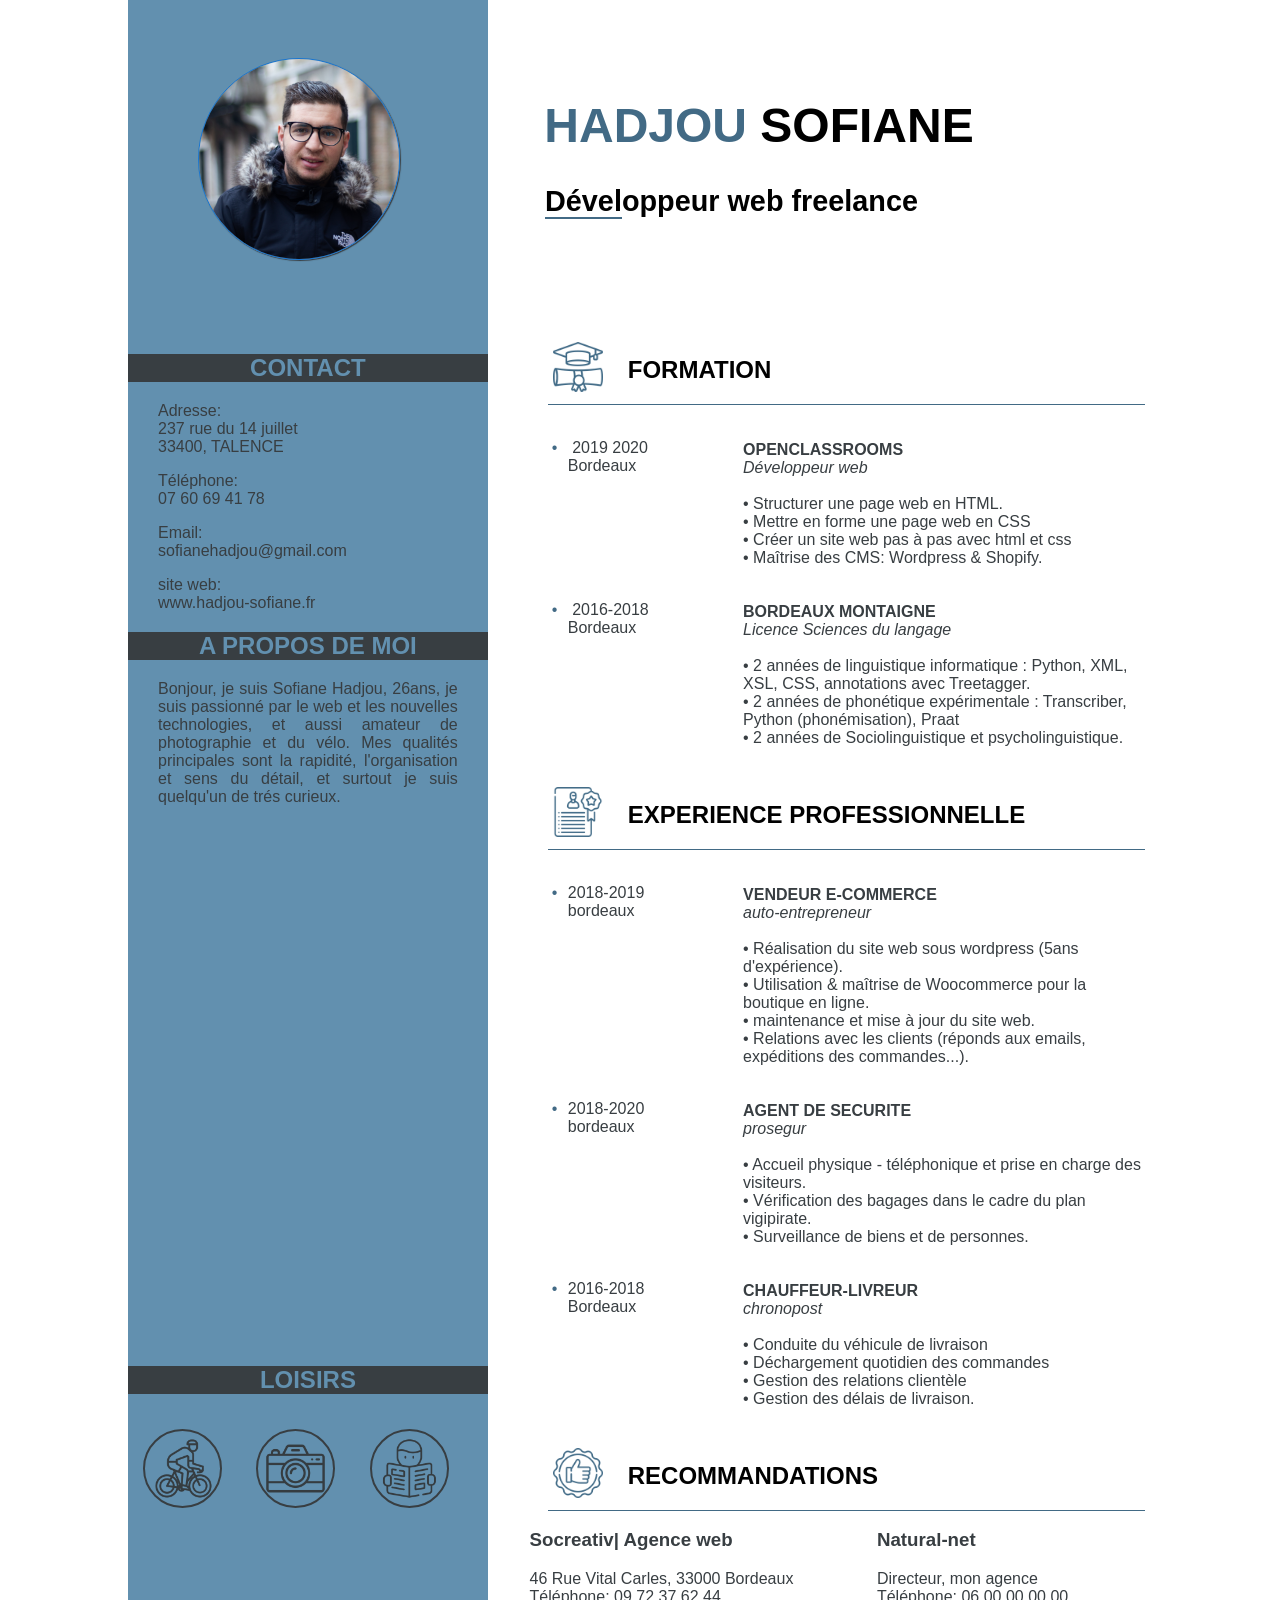
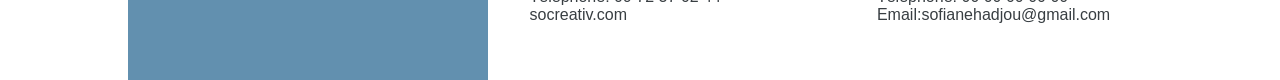
<file: index.html>
<!DOCTYPE html>
<html lang="fr">
<head>

	<!-- En-tête de la page -->

	<meta charset="utf-8" />
	<link rel="stylesheet" href="style.css"/>
	<meta name="viewport" content="width=device-width, user-scalable=no">

	<title>CV de Sofiane Hadjou</title>
</head>
<!-- Corps de la page -->

<body>
	<header>
		<h1><span>HADJOU</span> SOFIANE</h1>
		<h2><span>Dével</span>oppeur web freelance</h2>
	</header>

	<div id="bloc_page">

		<div id="colonne_gauche">

			<nav>
				<img src="images/photo_cv.jpg" alt="photo cv hadjou Sofiane">

				<h2>CONTACT</h2>
				<div>
					<p>Adresse: <br> 237 rue du 14 juillet <br> 33400, TALENCE</p>
					<p>Téléphone: <br> 07 60 69 41 78</p>
					<p>Email:<br> sofianehadjou@gmail.com</p>
					<p>site web:<br> www.hadjou-sofiane.fr</p>
				</div>

				<h2>A PROPOS DE MOI</h2>
				<div><p>Bonjour, je suis Sofiane Hadjou, 26ans, je suis passionné par le web et les nouvelles technologies, et aussi amateur de photographie et du vélo. Mes qualités principales sont la rapidité, l'organisation et sens du détail, et surtout je suis quelqu'un de trés curieux. </p>
				</div>

				<div class="loisirs">	
					<h2>LOISIRS</h2>
					<img src="images/bike.png" alt=" vélo">
					<img src="images/photographer.png"	alt="photographie">
					<img src="images/read.png" alt="lecture">
				</div>

			</nav>
		</div>
		
		<!--  -->
		<div id="colonne_droite">
			
			<section>

				<div >
					<article>
						<img src="images/diploma.png" alt="icon_diploma">
						<h2>FORMATION</h2>
						<div class="ligne">
							
						</div>
						<ul>
							<li>
								2019 2020<br> Bordeaux
								<div class="article">
									<strong>OPENCLASSROOMS</strong><br><em>Développeur web</em><br/><br/>
									• Structurer une page web en HTML.<br>
									• Mettre en forme une page web en CSS<br>
									• Créer un site web pas à pas avec html et css<br>
									• Maîtrise des CMS: Wordpress & Shopify.
								</div>
							</li>
							<li>
								2016-2018<br> Bordeaux
								<div class="article">
									<strong>BORDEAUX MONTAIGNE</strong><br><em>Licence Sciences du langage</em><br/><br/>
									• 2 années de linguistique informatique : Python, XML, XSL, CSS, annotations avec Treetagger.<br>
									• 2 années de phonétique expérimentale : Transcriber, Python (phonémisation), Praat <br>
									• 2 années de Sociolinguistique et psycholinguistique.	
								</div>
							</li>
						</ul>
					</article>
				</div>

				<div>
					<article>	
						<img src="images/experience.png" alt="icon_experience">					
						<h2>EXPERIENCE PROFESSIONNELLE</h2>
						<div class="ligne"></div>
						<ul>
							
							<li>2018-2019<br>bordeaux 
								<div class="article">
									<strong>VENDEUR E-COMMERCE</strong><br><em>auto-entrepreneur</em><br/><br/>
									• Réalisation du site web sous wordpress (5ans d'expérience).<br>
									• Utilisation & maîtrise de Woocommerce pour la boutique en ligne.<br>
									• maintenance et mise à jour du site web. <br>
									• Relations avec les clients (réponds aux emails, expéditions des commandes...).<br>
								</div>
							</li>
							<li>2018-2020<br>bordeaux 
								<div class="article">
									<strong>AGENT DE SECURITE</strong><br><em>prosegur</em><br/><br/>
									• Accueil physique - téléphonique et prise en charge des visiteurs.<br>
									• Vérification des bagages dans le cadre du plan vigipirate.<br>
									• Surveillance de biens et de personnes.
								</div>
							</li>
							<li>2016-2018<br>Bordeaux 
								<div class="article">
									<strong>CHAUFFEUR-LIVREUR</strong><br><em>chronopost</em><br/><br/>
									• Conduite du véhicule de livraison<br>
									• Déchargement quotidien des commandes<br>
									• Gestion des relations clientèle<br>
									• Gestion des délais de livraison.
								</div>
							</li>
						</ul>
					</article>
				</div>

				<div>
					<article>
						<img src="images/skills.png" alt="icon_skills">
						<h2>RECOMMANDATIONS</h2>
						<div class="ligne"></div>
						<div class="recommandations">
							<div>
								<h3> Socreativ| Agence web</h3> 
								<p>46 Rue Vital Carles, 33000 Bordeaux <br>Téléphone: 09 72 37 62 44 <br> socreativ.com</p>
							</div>
							<div>
								<h3> Natural-net  </h3>
								<p>Directeur, mon agence <br>Téléphone: 06 00 00 00 00 <br> Email:sofianehadjou@gmail.com</p>
							</div>
						</div>
					</article>
				</div>

			</section>
		</div>
	</div>
	<footer>
		<div>
			<h2>LOISIRS</h2>
			<img src="images/bike.png" alt=" vélo">
			<img src="images/photographer.png"	alt="photographie">
			<img src="images/read.png" alt="lecture">
		</div>
	</footer>
</body>
</html>
</file>
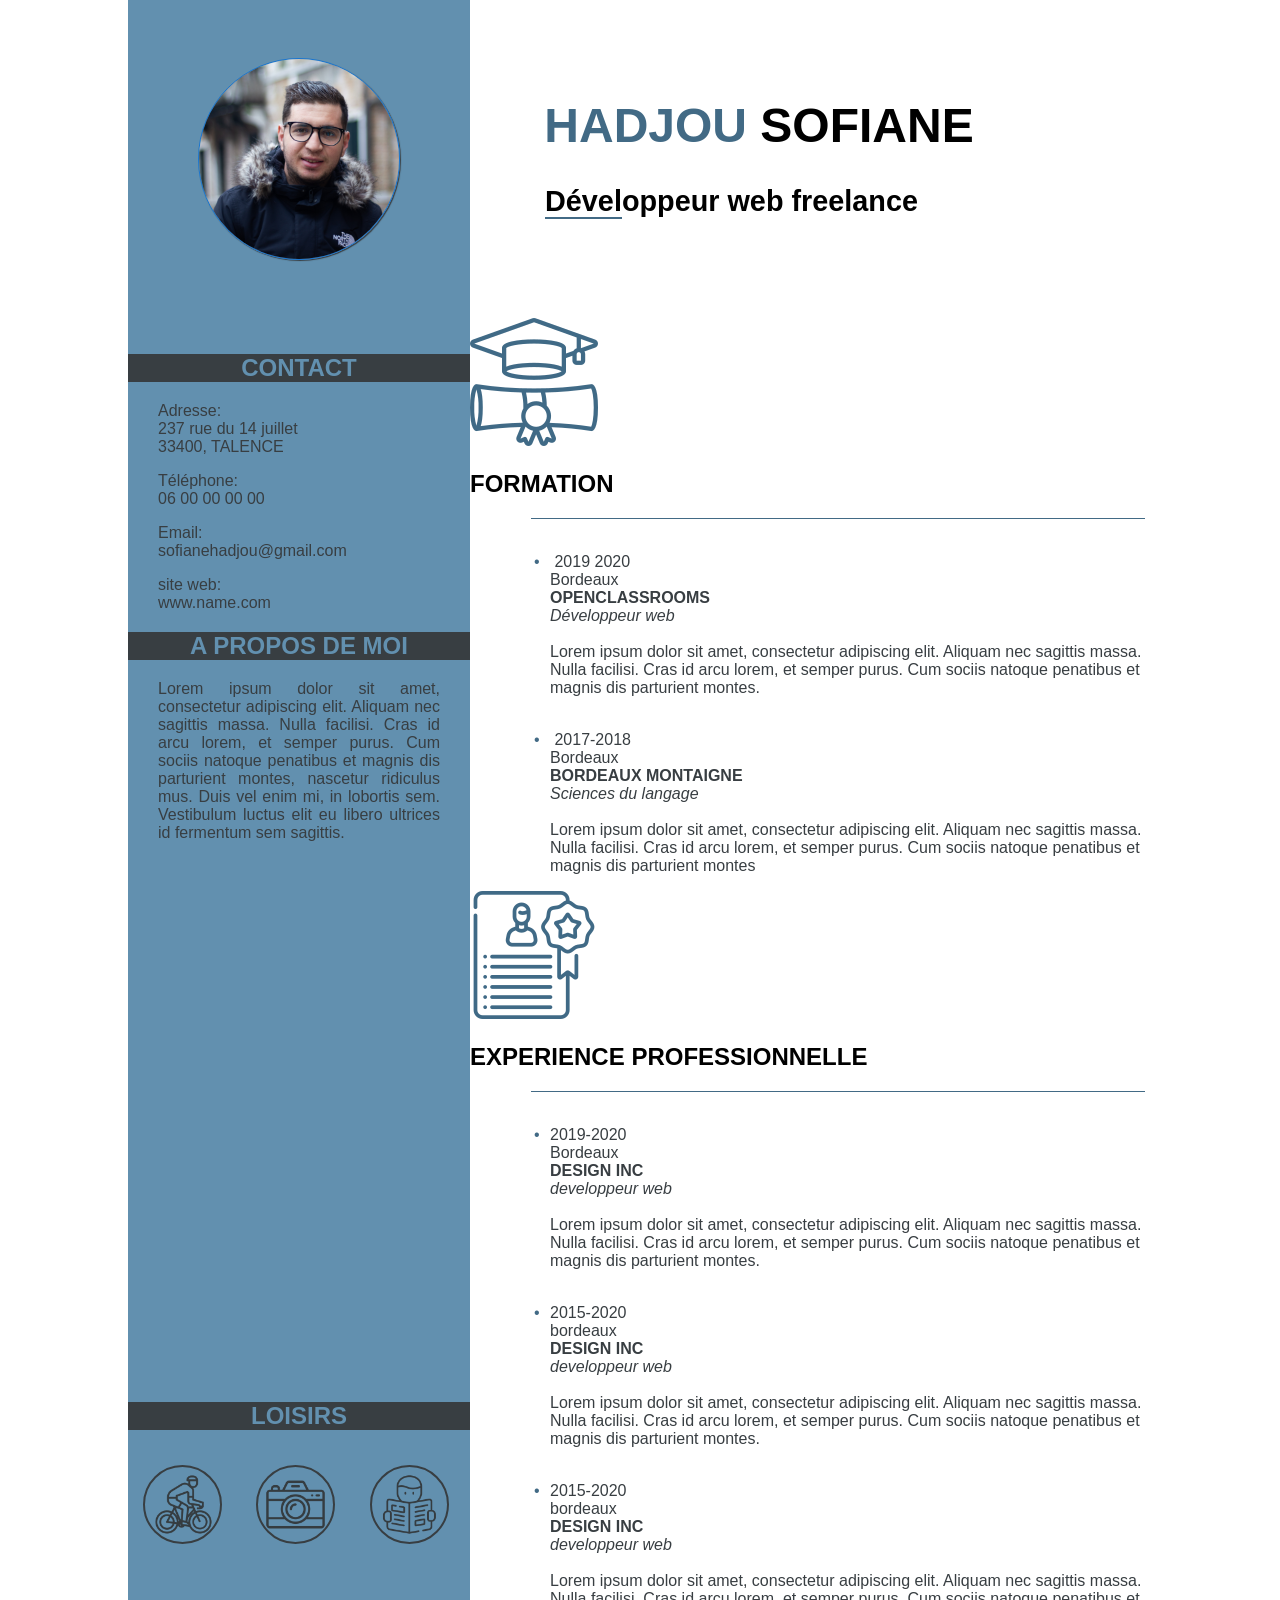
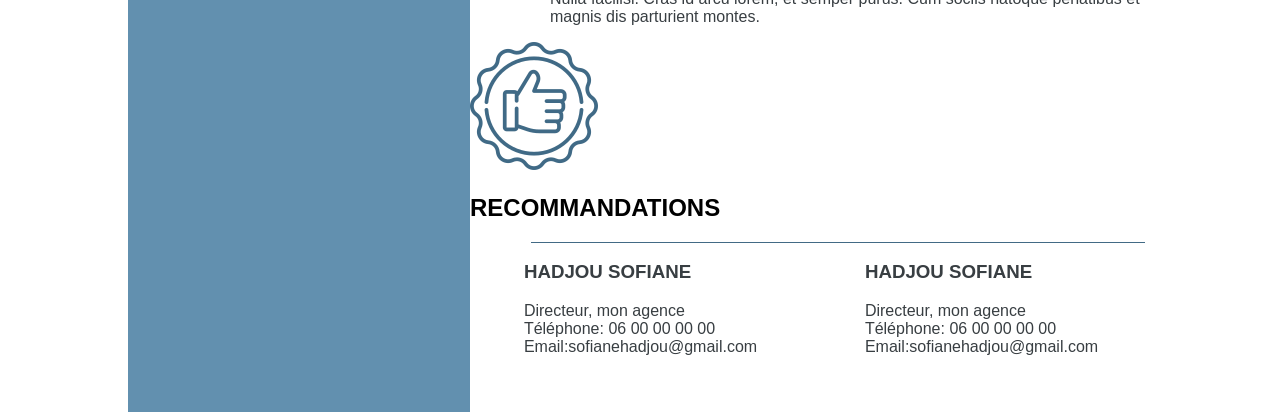
<file: mon_cv.html>
<!DOCTYPE html>
<html lang="fr">
<head>

	<!-- En-tête de la page -->

	<meta charset="utf-8" />
	<link rel="stylesheet" href="style.css"/>
	<meta name="viewport" content="width=device-width, user-scalable=no">

	<title>CV de Sofiane Hadjou</title>
</head>
<!-- Corps de la page -->

<body>
	<header>
		<h1><span>HADJOU</span> SOFIANE</h1>
		<h2><span>Dével</span>oppeur web freelance</h2>
	</header>

	<div id="bloc_page">

		<div id="colonne_gauche">

			<nav>
				<img src="images/photo_cv.jpg" alt="photo cv hadjou Sofiane">

				<h2>CONTACT</h2>
				<div>
					<p>Adresse: <br> 237 rue du 14 juillet <br> 33400, TALENCE</p>
					<p>Téléphone: <br> 06 00 00 00 00</p>
					<p>Email:<br> sofianehadjou@gmail.com</p>
					<p>site web:<br> www.name.com</p>
				</div>

				<h2>A PROPOS DE MOI</h2>
				<div><p>Lorem ipsum dolor sit amet, consectetur adipiscing elit. Aliquam nec sagittis massa. Nulla facilisi. Cras id arcu lorem, et semper purus. Cum sociis natoque penatibus et magnis dis parturient montes, nascetur ridiculus mus. Duis vel enim mi, in lobortis sem. Vestibulum luctus elit eu libero ultrices id fermentum sem sagittis.</p>
				</div>

				<div class="loisirs">	
					<h2>LOISIRS</h2>
					<img src="images/bike.png" alt=" vélo">
					<img src="images/photographer.png"	alt="photographie">
					<img src="images/read.png" alt="lecture">
				</div>

			</nav>
		</div>
		
		<!--  -->
		<div id="colonne_droite">
			
			<section>

				<div >
					<img src="images/diploma.png" alt="icon_diploma">
					<h2>FORMATION</h2>
					<div class="ligne"></div>
					<ul>
						<li>
							2019 2020<br> Bordeaux
							<article>
								<strong>OPENCLASSROOMS</strong><br><em>Développeur web</em><br/><br/>
								Lorem ipsum dolor sit amet, consectetur adipiscing elit. Aliquam nec sagittis massa. Nulla facilisi. Cras id arcu lorem, et semper purus. Cum sociis natoque penatibus et magnis dis parturient montes.
							</article>
						</li>
						<li>
							2017-2018<br> Bordeaux
							<article>
								<strong>BORDEAUX MONTAIGNE</strong><br><em>Sciences du langage</em><br/><br/>Lorem ipsum dolor sit amet, consectetur adipiscing elit. Aliquam nec sagittis massa. Nulla facilisi. Cras id arcu lorem, et semper purus. Cum sociis natoque penatibus et magnis dis parturient montes
							</article>
						</li>

					</ul>
				</div>

				<div>	
					<img src="images/experience.png" alt="icon_experience">					
					<h2>EXPERIENCE PROFESSIONNELLE</h2>
					<div class="ligne"></div>
					<ul>
						<li>2019-2020<br>Bordeaux 
							<article>
								<strong>DESIGN INC</strong><br><em>developpeur web</em><br/><br/>Lorem ipsum dolor sit amet, consectetur adipiscing elit. Aliquam nec sagittis massa. Nulla facilisi. Cras id arcu lorem, et semper purus. Cum sociis natoque penatibus et magnis dis parturient montes.
							</article>
						</li>
						<li>2015-2020<br>bordeaux 
							<article><strong>DESIGN INC</strong><br><em>developpeur web</em><br/><br/>Lorem ipsum dolor sit amet, consectetur adipiscing elit. Aliquam nec sagittis massa. Nulla facilisi. Cras id arcu lorem, et semper purus. Cum sociis natoque penatibus et magnis dis parturient montes.
							</article>
						</li>
						<li>2015-2020<br>bordeaux 
							<article><strong>DESIGN INC</strong><br><em>developpeur web</em><br/><br/>Lorem ipsum dolor sit amet, consectetur adipiscing elit. Aliquam nec sagittis massa. Nulla facilisi. Cras id arcu lorem, et semper purus. Cum sociis natoque penatibus et magnis dis parturient montes.
							</article>
						</li>

					</ul>
				</div>

				<div>
					<img src="images/skills.png" alt="icon_skills">
					<h2>RECOMMANDATIONS</h2>
					<div class="ligne"></div>
					<div class="recommandations">
						<div>
							<h3> HADJOU SOFIANE </h3> 
							<p>Directeur, mon agence <br>Téléphone: 06 00 00 00 00 <br> Email:sofianehadjou@gmail.com</p>
						</div>
						<div>
							<h3> HADJOU SOFIANE </h3>
							<p>Directeur, mon agence <br>Téléphone: 06 00 00 00 00 <br> Email:sofianehadjou@gmail.com</p>
						
						</div>
					</div>
				</div>

			</section>
		</div>
	</div>
	<footer>
		
		<div>
			<h2>LOISIRS</h2>
			<img src="images/bike.png" alt=" vélo">
			<img src="images/photographer.png"	alt="photographie">
			<img src="images/read.png" alt="lecture">
		</div>
		
	</footer>
</body>
</html>
</file>
<file: style.css>
body
{
	width: 1024px;
	font-family: sans-serif;
	color: #383e42;
	margin: auto;	
}

#bloc_page
{
	display: flex;
}

p
{
	text-align: justify;
}

h1, h2
{
	font-family: sans-serif;
	color: black;
}

/*---HEADER---*/

header
 {
 	margin-bottom: 100px;
 	margin-top: 98px;
    margin-left: 238px;
    font-size: x-large;
 }

header > h1 
{
    font-family: sans-serif;
    text-align: center;
}
header  h1 > span
{
	color: #426a85;
}

header h2 
{
	font-family: sans-serif;
	font-size: larger;
	text-align: center;
	margin-left: -55px;	
}

 header  h2 > span
{
	border-bottom: 2.5px solid #426a85;
}



/*---Colonne de gauche---*/

#colonne_gauche
{
    width: 40%;
    background-color: #6290af;
    margin-top: -330px;
}
#colonne_gauche > h2
{
	text-align: center;
}

#colonne_gauche > nav > img
{
	border: 1px solid #1976D2;
    box-shadow: 1px 1px 1px ;
    margin: 70px;
    width: 200px;
    height: 200px;
    border-radius: 50%;  
}

nav > div > img 
{
    width: 75px;
    height: 75px;
    margin-top: 15px;
    margin-right: 15px;
    margin-left: 15px;  
    border: 2px solid #383e42;
    border-radius: 50%;  
}

nav > h2, nav > div > h2 
{
    background-color: #383e42;
    color: #6290af;
    text-align: center;
}


nav > div > p
{
	margin-right: 30px;
    margin-left: 30px;
}

.loisirs
{
	margin-top: 560px;
}

/*--- Colonne de droite---*/


.article
{
    margin-right: 0%;
    margin-left: 30%;
    margin-top: -34px;
}

section > div > article > img
{
	width: 50px;
	height: 50px;
	margin-bottom:  -60px;
	margin-left: 65Px;
}

section > div > article > h2
{
    margin-left: 140px;
}

.recommandations
 {
 	display: flex;
 	margin-bottom: 40px;
 }

.recommandations > div
{
 	margin: auto;
}

.ligne
{
	border-bottom: 1.5px solid #426a85;
    margin-left: 9%;
    margin-right: 1%;
}

ul 
{
  	list-style-type: none;
  	margin-left: 40px;
}

ul > li
{
	margin-top: 34px;
}

li::before {
	content: "•"; 
	color: #426a85;
  	display: inline-block; 
  	width: 1em;
  	margin-left: -1em}
 
/*footer*/

footer
{
	display: none;
}

/*---Responsive design---*/

@media all and (max-width: 992px)
{
	#bloc_page
	{
		width: auto;
		display: flex;
		flex-direction: column;
	}

	body
	{
		width: auto;
	}


/*-----Header responsive------*/	

	header
	{
		position: relative;
		margin: auto;
	}

	header  h1 > span
	{
		color: #6290af;
	}

	header  h2
    {
    	margin-left: 3px;
    	margin-right: 3px;
    }

	 header  h2 > span
	{
		border-bottom: 2.5px solid #6290af;
	}


/*-----colonne gauche responsive------*/

	#colonne_gauche
	{
		margin-top: auto;
		height: auto;
		width: auto;
	}

	.loisirs
	{
		display: none;
	}

	nav > div
	{
	 display: flex;
	 flex-flow: wrap;
	 width: auto
	}

	#colonne_gauche > nav > img
	{ 
    margin-left: auto;
    margin-right: auto;
    display: block; 
    }
/*-----colonne droite responsive------*/

	
	ul
	{
		margin: auto;
	}

	.article
	{
	    margin-left: auto;
	    margin-top: auto;
	}

	section > div > article > h2
	{
		margin-left: 70px;
	}

	section > div > article > img
	{
		width: 50px;
		height: 50px;
		margin-bottom: -60px;
		margin-left: 15Px;
	}

	.recommandations
	 {
	 	flex-direction: column;
	 }

/*-----footer responsive------*/	
	footer
	{
		display: flex;
		flex-direction: column;
		background-color: #6290af;
	}
	
	 footer > div > h2 
	{
    	background-color: #383e42;
    	color: #6290af;
    	text-align: center;
  	
    }
    
    footer > div > img
    {
    	border: 2px solid #383e42;
    	border-radius: 50%;
    	 width: 15vw;
    	margin-left: 8vw;
    	margin-right: 8vw;
    }

}
</file>
